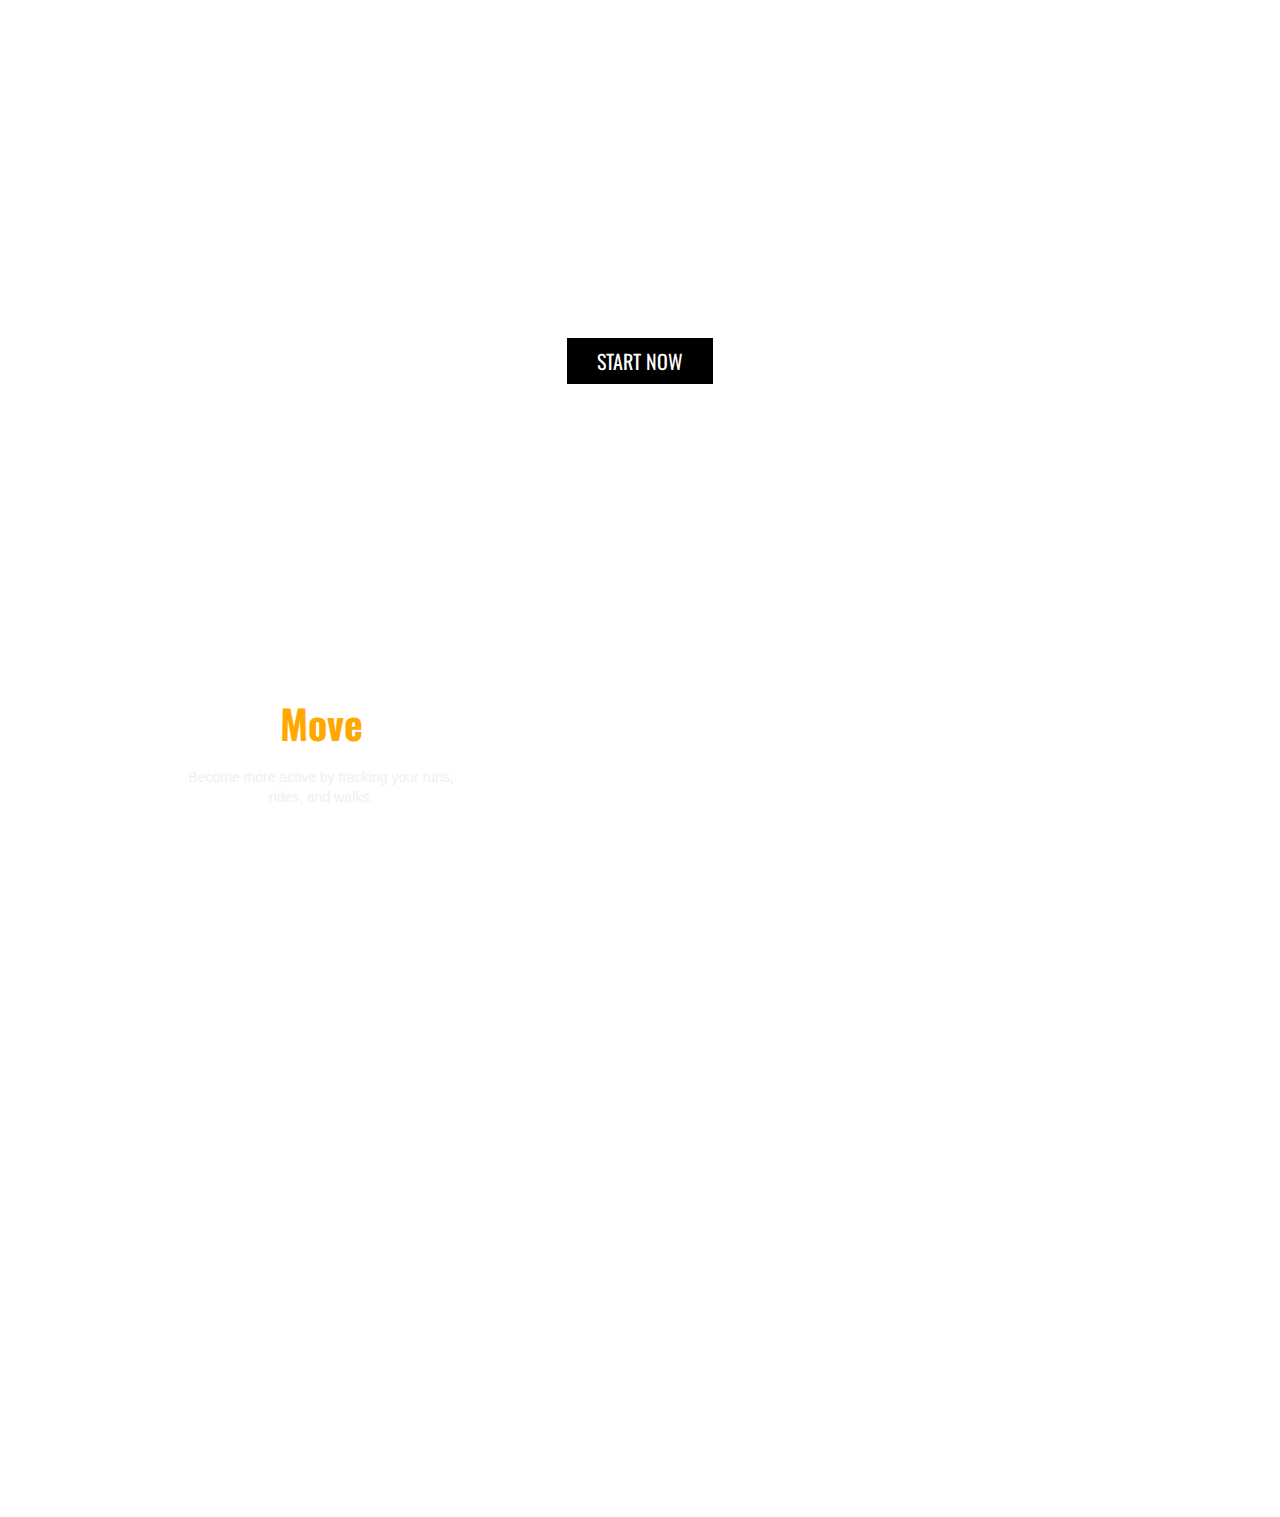
<file: index.html>
<!doctype html>
<html>
  <head>
    <link href='https://fonts.googleapis.com/css?family=Oswald:400,700' rel='stylesheet' type='text/css'>
    <link rel='stylesheet' href='style.css'/>
  </head>
  <body>

    <div class="main">
      <div class="container">
        <h1>
          MOVE
        </h1>
       
        <p>
          Form healthy habits to take your fitness to the next level.

        </p>
        <a href="#" class="btn">START NOW </a>
      </div>
    </div>
    
    <div class="supporting">
      <div class="container">
        <div class="col">
          <h2>Move</h2>
          <p>Become more active by tracking your runs, rides, and walks.</p>
        </div>
        
        
        <div class="clearfix"></div>
      </div>
    </div>


    <div class="feature">
      <div class="container">
        
      </div>
    </div>
    

  </body>
</html>
</file>
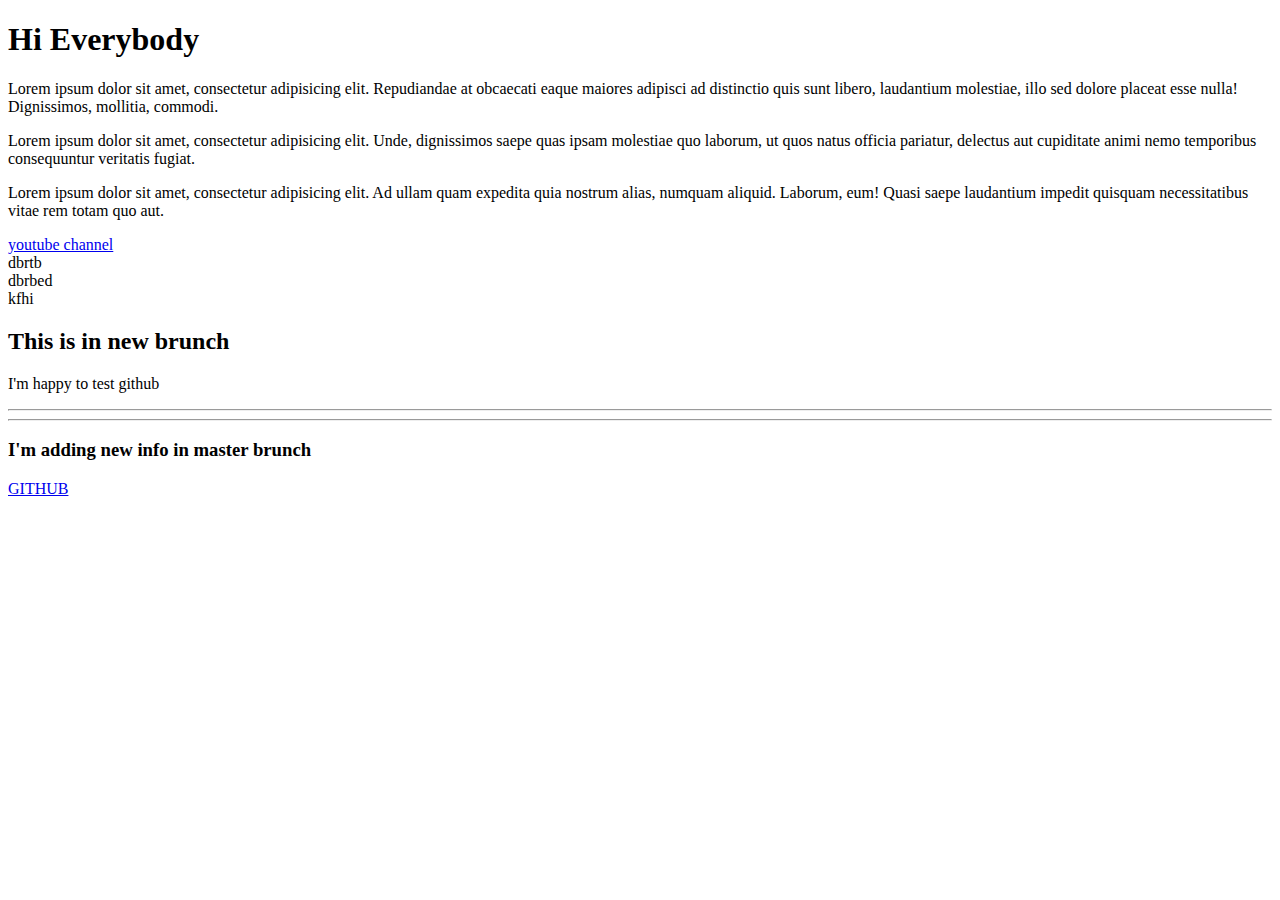
<file: indext.html>
<!DOCTYPE html>
<html lang="en">
<head>
	<meta charset="UTF-8">
	<title>Document</title>
</head>
<body>
<h1>Hi Everybody</h1>
	<div>
		<p>Lorem ipsum dolor sit amet, consectetur adipisicing elit. Repudiandae at obcaecati eaque maiores adipisci ad distinctio quis sunt libero, laudantium molestiae, illo sed dolore placeat esse nulla! Dignissimos, mollitia, commodi.</p>
		<p>Lorem ipsum dolor sit amet, consectetur adipisicing elit. Unde, dignissimos saepe quas ipsam molestiae quo laborum, ut quos natus officia pariatur, delectus aut cupiditate animi nemo temporibus consequuntur veritatis fugiat.</p>
		<p>Lorem ipsum dolor sit amet, consectetur adipisicing elit. Ad ullam quam expedita quia nostrum alias, numquam aliquid. Laborum, eum! Quasi saepe laudantium impedit quisquam necessitatibus vitae rem totam quo aut.</p>
		<p></p>
		<p></p>
	</div>
	<a href="https://www.youtube.com/watch?v=vFj2-bKGwkw">youtube channel</a>
	<div>
		<div>
			<div></div>
			<div></div>
			<div>dbrtb</div>
			<div>dbrbed</div>
			<div>kfhi</div>
		</div>
	</div>
	<h2>This is in new brunch</h2>
	<p>I'm happy to test github</p>
	<p></p>
	<p></p>

	<hr>
	<hr>
	<h3>I'm adding new info in master brunch</h3>


	<a href="github.com">GITHUB</a>
	

</body>
</html>
</file>
<file: style.css>
html, body {
  margin: 0;
}

h1, h2, a {
  font-family: 'Oswald', sans-serif;
}

p {
  font-family: Helvetica, Arial, sans-serif; 
}

.container {
  width: 940px;
  margin: 0 auto;
}

/* Main */
.main {
  height: 600px;  background:url("https://s3.amazonaws.com/codecademy-content/projects/move/bg.jpg") no-repeat center center;
  background-size:cover;
  text-align:center;

}
.main.container{
  position:relative;
  top:100px;
}

.main h1 {
  font-size: 30px;
  color:#fff;
  margin: 0;
 
}

.main p {
  font-size: 18px;
  margin: 0 0 20px 0;
  color:#fff;
}

.main .btn{
  
  text-decoration:none;
  color:#fff;
  font-size:20px;
	padding: 8px 30px;
  background:black;
  display: inline-block;
  
}




/* Supporting */
.supporting {
  text-align: center;
  padding: 50px 0 80px;
}

.supporting .col {
  float: left;
  width: 28%;
  padding: 10px;
}

.supporting h1,
.supporting h2 {
  color: #ffa800;
  font-size: 20px;
  margin-bottom: 10px;
}

.clearfix {
  clear: both;
}

.supporting p {
  color: #efefef;
  margin-bottom: 20px;
  line-height: 20px;
  font-size: 12px;
}

.supporting .btn {
  background-color: #eee;
  color: #1c1c1c;
  font-size: 18px;
  padding: 8px 30px;
  text-decoration: none;
  display: inline-block;
}

/* Feature */
.feature {
  height: 600px;
}

.feature h1,
.feature h2 {
  color: #fff;
  font-size: 40px;
  margin: 0;
  padding:50px 0 0;
}

/* Footer */
.footer {
  height: 600px;
}

.footer h1,
.footer h2 {
  color: #fff;
  font-size: 40px;
  margin: 0 0 20px 0;
  padding:50px 0 0;
}

.footer p {
  color: #fff;
  margin: 0 0 20px 0;
  font-size: 18px;
}


@media (min-width:600px) {
  .main h1 {
    font-size: 200px;
  }

  .supporting .col {
    width: 30%;
  }

  .supporting h2 {
    font-size: 40px;
  }

  .supporting p {
    font-size: 14px;
  }

  .feature h2 {
    font-size: 60px;
  }
}
</file>
